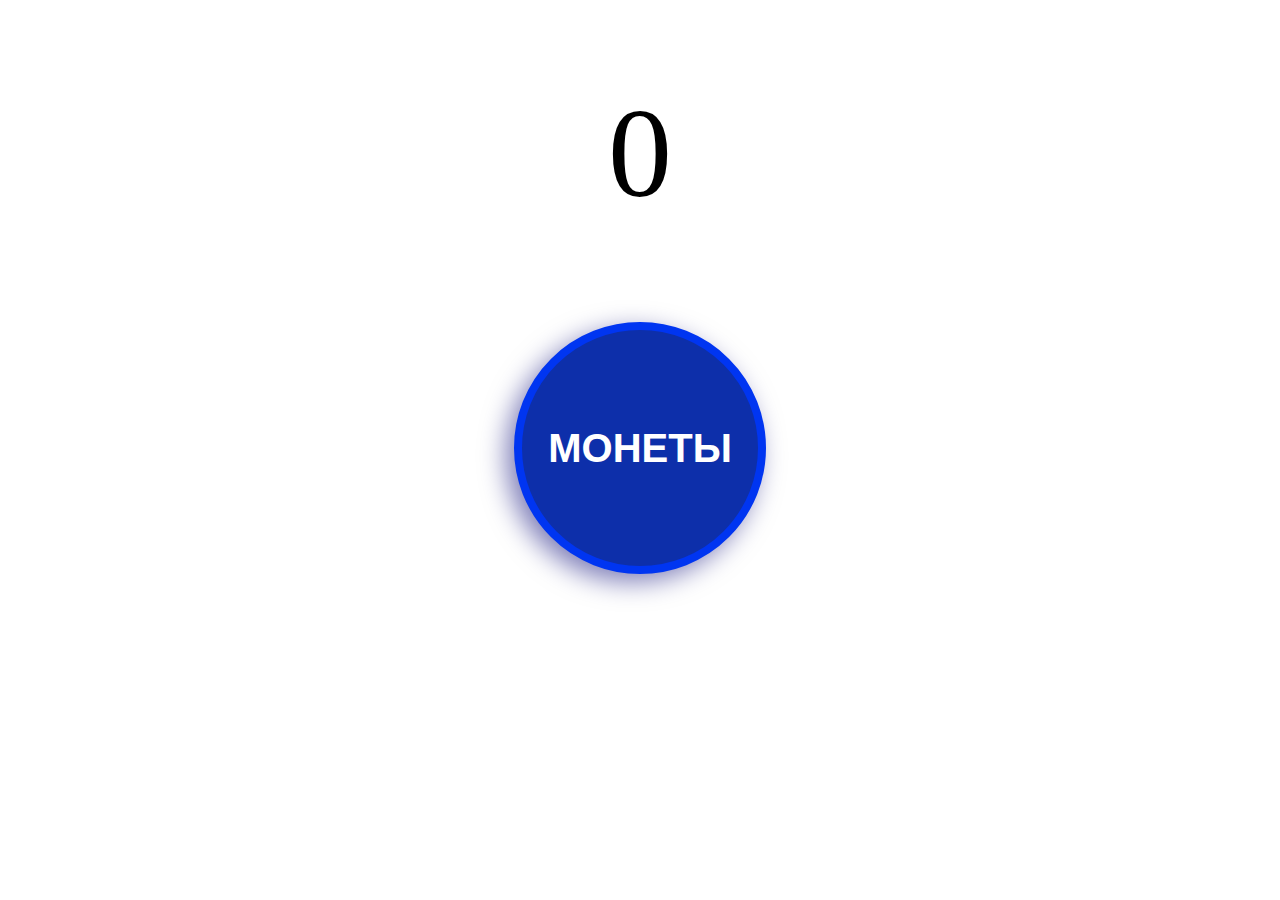
<file: index.html>
<!DOCTYPE html>
<html lang="en">
<head>
    <meta charset="UTF-8">
    <meta http-equiv="X-UA-Compatible" content="IE=edge">
    <meta name="viewport" content="width=device-width, initial-scale=1.0">
    <link rel="stylesheet" href="style.css">
    <title>Document</title>
</head>
<body>
    <div class="wrapper">
        <div class="page">
            <div class="main_window _container">
                <div class="main_window__score _container">
                    <h1 id="text_cash">0</h1>
                </div>
                <div class="main_window__cash _container">
                    <button id="sub">МОНЕТЫ</button>
                </div>
            </div>
        </div>
    </div>
    <script src="script.js"></script>
</body>
</html>
</file>
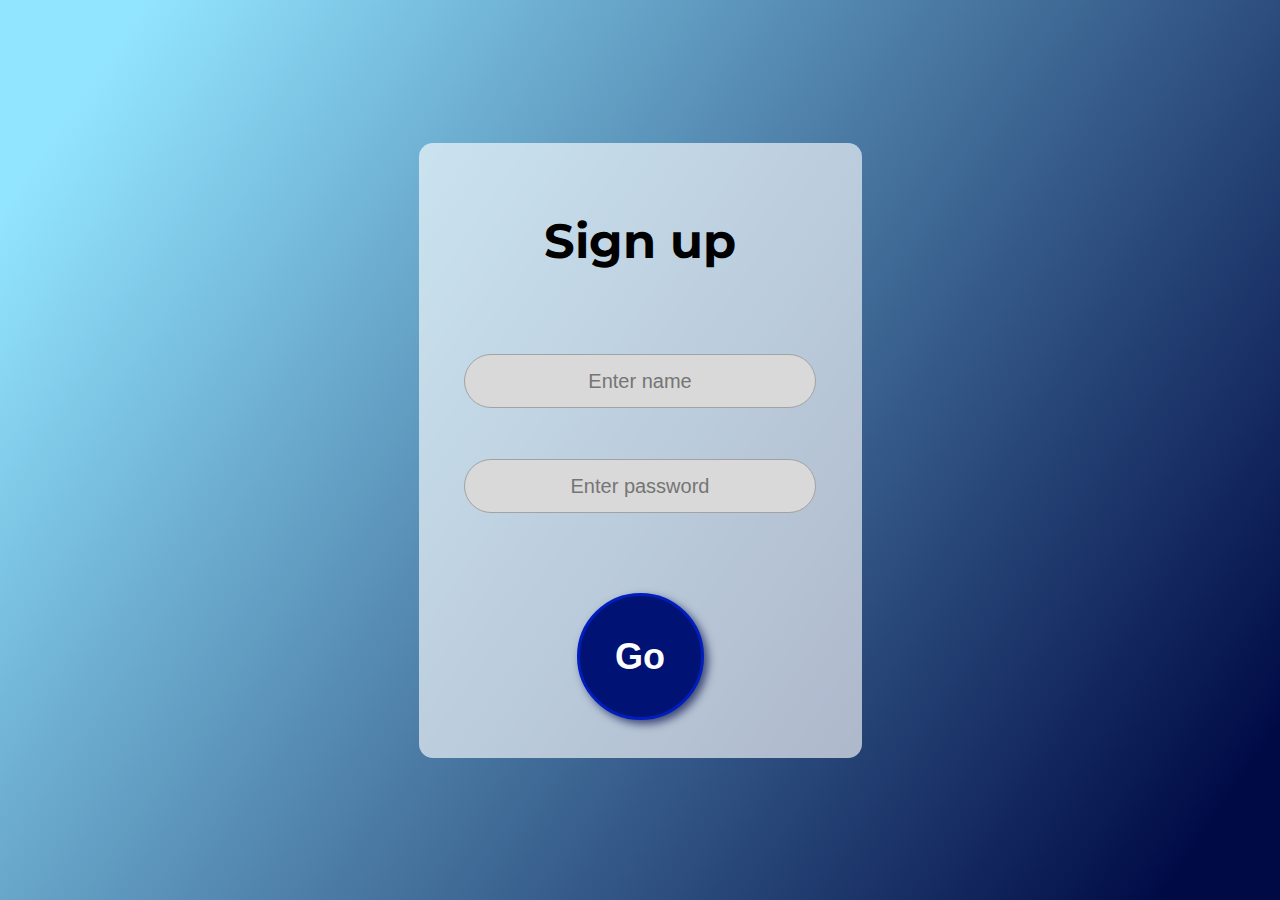
<file: sig.html>
<!DOCTYPE html>
<html lang="en">
<head>
    <meta charset="UTF-8">
    <meta http-equiv="X-UA-Compatible" content="IE=edge">
    <meta name="viewport" content="width=device-width, initial-scale=1.0">
    <link rel="stylesheet" href="SigStyle.css">
    <title>Sigup</title>
</head>
<body>
    <div class="wrapper">
        <main class="main">
            <div class="main__window">
                <h1 class="head">Sign up</h1>
                <input tipe="text" class="enter" placeholder="Enter name"></input>
                <input tipe="text" class="enter" placeholder="Enter password"></input>
                <button class="go">Go</button>
            </div>
        </main>
    </div>
</body>
</html>
</file>
<file: style.css>
/* Обнуление */
*,
*,::before,
*,::after {
    padding: 0;
    margin: 0;
    border: 0;
    box-sizing: border-box;
}
a {
    text-decoration: none;
}
ul,
ol,
li {
    list-style: none;
}
img {
    vertical-align: top;
}
h1,
h2,
h3,
h4,
h5,
h6 {
    font-weight: inherit;
    font-size: inherit;
}
html,
body {
    height: 100%;
    line-height: 1;
    font-size: 16px;
    color: #000;
    font-family: Montserrat;
    font-weight: 500;
}
.wrapper {
    min-height: 100%;
    overflow: hidden;
}
._container {
    flex-direction: row;
    max-width: 1570px;
    margin: 0px auto;
    padding: 0 50px;
    box-sizing: content-box;
}
/* --------------MAIN------------------ */
.main_window {
    text-align: center;
}
.main_window__score {
    padding: 0 280px 0 280px;
}
.main_window__score h1 {
    font-family: 'Inter';
    font-style: normal;
    font-weight: 400;
    font-size: 128px;
    line-height: 155px;

    margin-top: 76px;
}

.main_window__cash {
    padding: 0 280px 0 280px;
}
.main_window__cash button {
    width: 252px;
    height: 252px;
    margin-top: 91px;
    border-radius: 200px;

    background: #0D2FAA;
    border: 8px solid #0035F1;
    box-shadow: -8px 8px 26px rgba(2, 0, 116, 0.5);

    text-align: center;
    font-style: normal;
    font-weight: 700;
    font-size: 40px;
    line-height: 48px;

    color: #FFFFFF;
}
.main_window__cash button:hover{background: #000d3d;}
.main_window__cash button:active {
    background: #000d3d;
    box-shadow: -4px 8px 26px rgba(2, 0, 116, 0.5);
    transform: translateY(4px);
}
</file>
<file: SigStyle.css>
@import url('https://fonts.googleapis.com/css2?family=Caveat&family=Montserrat:wght@100&family=Rubik+Iso&display=swap');

html, body {
    height: 100%;
    width: 100%;
    margin: 0;
    overflow: hidden;
}

.wrapper {
    display: flex;
    height: 100%;
    flex-direction: column;
    font-size: 40px;
}

.main {
    flex-grow: 1;
    display: flex;
    align-items: center;
    justify-content: space-around;

    background: linear-gradient(124.18deg, #92E5FF 7.64%, #000B46 93.72%);
}

.main__window {
    display: flex;
    width: 443px;
    height: 615px;
    font-family: 'Montserrat';

    align-items: center;
    justify-content: center;
    flex-direction: column;

    background: rgba(255, 255, 255, 0.63);
    border-radius: 14px;
}

.head {
    font-style: normal;
    font-weight: 700;
    font-size: 48px;
    line-height: 59px;
}

.enter {
    display: flex;
    width: 346px;
    height: 50px;
    margin-top: 51px;

    background: #D9D9D9;
    border: 1px solid #A2A2A2;
    border-radius: 40px;
    font-size: 30px;
    text-align: center;
}

:placeholder-shown {
    font-style: normal;
    font-weight: 200;
    font-size: 20px;
    text-align: center;
    color: rgba(0, 0, 0, 0.46);
}

.go {
    width: 127px;
    height: 127px;
    border-radius: 100px;
    margin-top: 80px;

    background: #001274;
    border: 3px solid #001EBE;
    box-shadow: 4px 4px 8px rgba(0, 11, 70, 0.67);

    font-style: normal;
    font-weight: 700;
    font-size: 36px;
    line-height: 44px;
    /* identical to box height */

    text-align: center;

    color: #FFFFFF;
}
</file>
